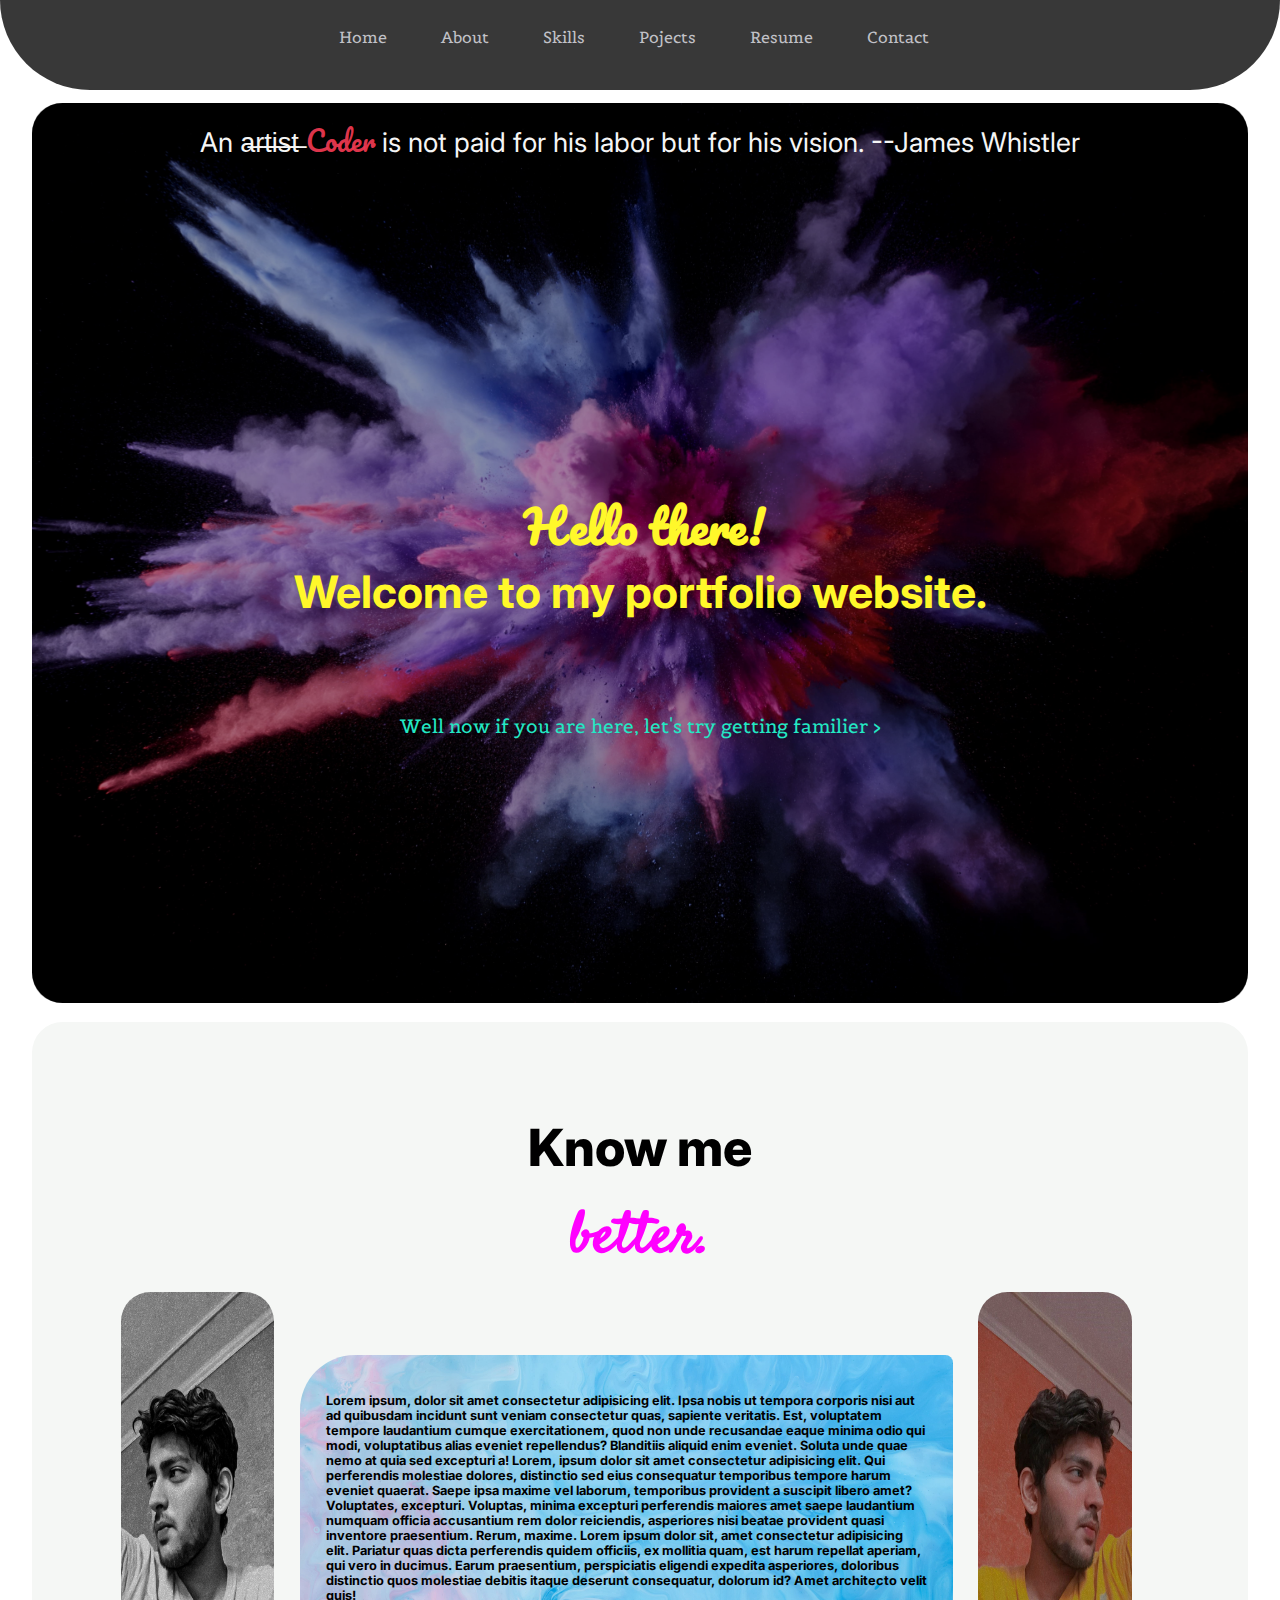
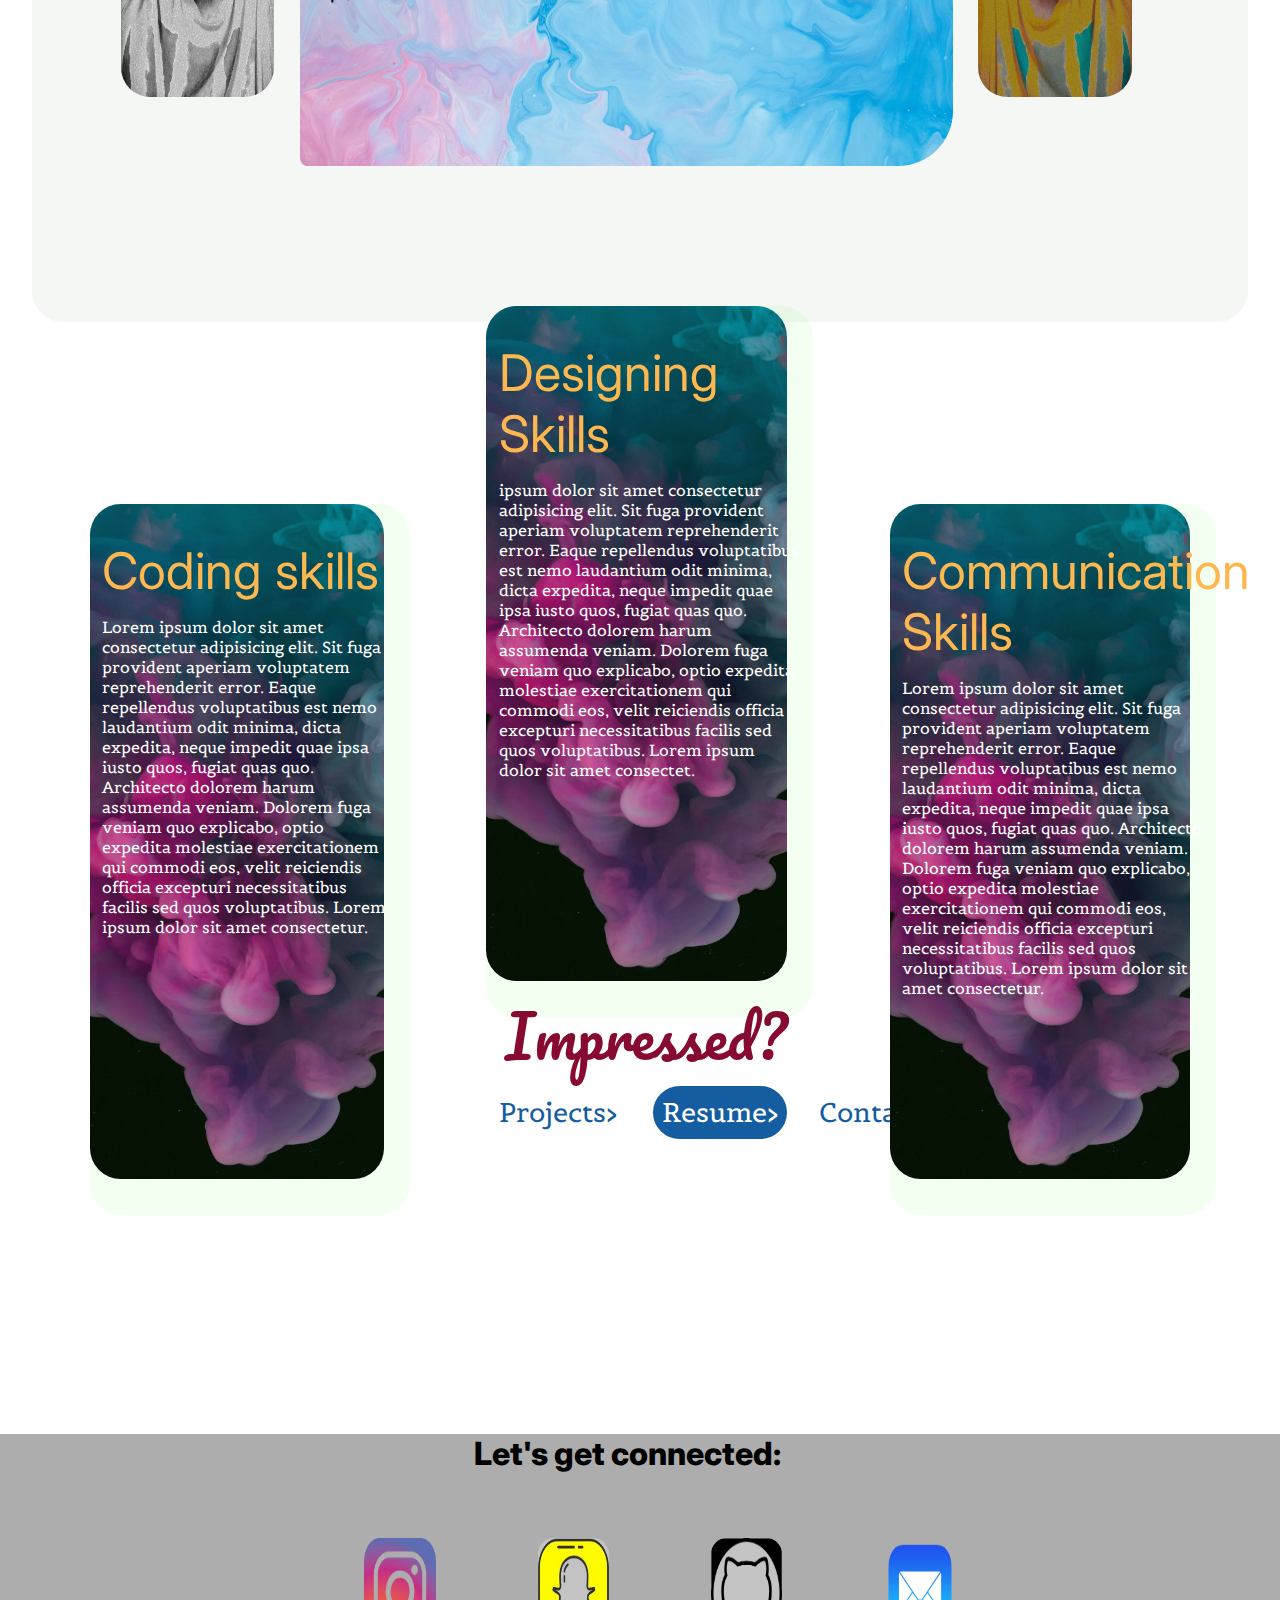
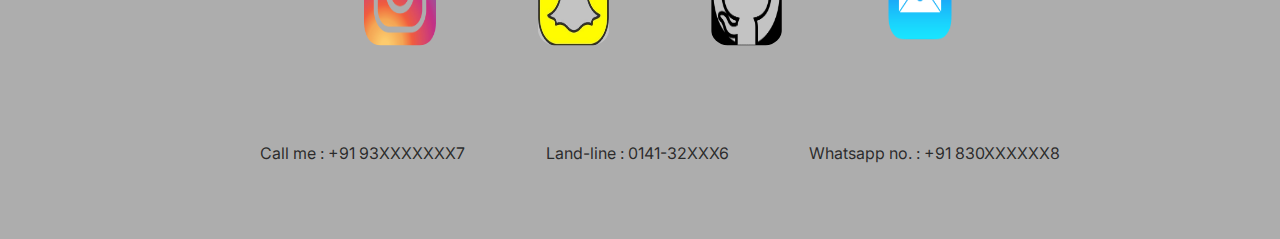
<file: portfolio project/index.html>
<!DOCTYPE html>
<html lang="en">
    <head>
        <meta charset="UTF-8">
        <meta http-equiv="X-UA-Compatible" content="IE=edge">
        <meta name="viewport" content="width=device-width, initial-scale=1.0">
        <link rel="icon" href="icon.jpg">
        <link rel="preconnect" href="https://fonts.googleapis.com">
        <link rel="preconnect" href="https://fonts.gstatic.com" crossorigin>
        <link href="https://fonts.googleapis.com/css2?family=Satisfy&display=swap" rel="stylesheet">
         <link rel="preconnect" href="https://fonts.googleapis.com">
        <link rel="preconnect" href="https://fonts.gstatic.com" crossorigin>
        <link href="https://fonts.googleapis.com/css2?family=Pacifico&display=swap" rel="stylesheet">
        <link rel="preconnect" href="https://fonts.googleapis.com">
        <link rel="preconnect" href="https://fonts.gstatic.com" crossorigin>
        <link href="https://fonts.googleapis.com/css2?family=Pacifico&display=swap" rel="stylesheet">
        <link rel="preconnect" href="https://fonts.googleapis.com">
        <link rel="preconnect" href="https://fonts.gstatic.com" crossorigin>
        <link href="https://fonts.googleapis.com/css2?family=Inter&display=swap" rel="stylesheet">
        <link rel="preconnect" href="https://fonts.googleapis.com">
        <link rel="preconnect" href="https://fonts.gstatic.com" crossorigin>
        <link href="https://fonts.googleapis.com/css2?family=Belgrano&family=Berkshire+Swash&family=Rye&family=Sanchez&display=swap" rel="stylesheet">
        <title>A's-Portfolio</title>
        <link rel="stylesheet" href="code.css">
    </head>
    <body>


<!-- navigation bar -->


        <header>
              <nav class="navbar">
                <ul>
                    <li><a href="#home">Home</a></li>
                    <li><a href="#about">About</a></li>
                    <li><a href="#skills">Skills</a></li>
                    <li><a href="projects.html" target="__blank">Pojects</a></li>
                    <li><a href="CnResume1.pdf" target="__blank">Resume</a></li>
                    <li><a href="#contact">Contact</a></li>
                </ul>
                
            </nav>
        </header>

<!-- navigation bar -->

<!-- home page -->


        <div class="homeimage" id="home">
            <div class="fader">
                <div class="quots">An a̶r̶t̶i̶s̶t̶  <span id='coder'> Coder</span> is not paid for his labor but for his vision.
                    --James Whistler</div>
                <h1><span id="hey"> Hello there! </span><br>Welcome to my portfolio website.</br></h1>
                <div class='aboutlink'><a href="#about" title="Eager to know me">Well now if you are here, let's try getting familier ></a></div>
            </div>
        </div>

<!-- home page -->

<!-- about page -->


        <div class="aboutimage" id="about">
            <div class="headbox">Know me </div>
            <div  class="better"> better.</div>
            <img src="myimagebw.jpeg" alt="" id="myimageleft">
            <div class="aboutcontent">
               <p>Lorem ipsum, dolor sit amet consectetur adipisicing elit. Ipsa nobis ut tempora corporis nisi aut ad quibusdam incidunt sunt veniam consectetur quas, sapiente veritatis. Est, voluptatem tempore laudantium cumque exercitationem, quod non unde recusandae eaque minima odio qui modi, voluptatibus alias eveniet repellendus? Blanditiis aliquid enim eveniet. Soluta unde quae nemo at quia sed excepturi a!
            Lorem, ipsum dolor sit amet consectetur adipisicing elit. Qui perferendis molestiae dolores, distinctio sed eius consequatur temporibus tempore harum eveniet quaerat. Saepe ipsa maxime vel laborum, temporibus provident a suscipit libero amet? Voluptates, excepturi. Voluptas, minima excepturi perferendis maiores amet saepe laudantium numquam officia accusantium rem dolor reiciendis, asperiores nisi beatae provident quasi inventore praesentium. Rerum, maxime.
            Lorem ipsum dolor sit, amet consectetur adipisicing elit. Pariatur quas dicta perferendis quidem officiis, ex mollitia quam, est harum repellat aperiam, qui vero in ducimus. Earum praesentium, perspiciatis eligendi expedita asperiores, doloribus distinctio quos molestiae debitis itaque deserunt consequatur, dolorum id? Amet architecto velit quis!</p> 
            </div>
            <img src="myimagel.jpeg" alt="" id="myimageright">
        </div>


 <!-- about page -->

<!-- skills page -->


        <div class="skillsec" id="skills">
            <div class="skillsimage-one" >
                <div class="skillsfader">
                    <h class="txt">Coding skills</h>
                    <p>Lorem ipsum dolor sit amet consectetur adipisicing elit. Sit fuga provident aperiam voluptatem reprehenderit error. Eaque repellendus voluptatibus est nemo laudantium odit minima, dicta expedita, neque impedit quae ipsa iusto quos, fugiat quas quo. Architecto dolorem harum assumenda veniam. Dolorem fuga veniam quo explicabo, optio expedita molestiae exercitationem qui commodi eos, velit reiciendis officia excepturi necessitatibus facilis sed quos voluptatibus.
                    Lorem ipsum dolor sit amet consectetur.
                    </p>
                </div>
            </div>
            <div class="skillsimage-two" >
                <div class="skillsfader">
                    <h class="txt">Designing Skills</h>
                    <p>ipsum dolor sit amet consectetur adipisicing elit. Sit fuga provident aperiam voluptatem reprehenderit error. Eaque repellendus voluptatibus est nemo laudantium odit minima, dicta expedita, neque impedit quae ipsa iusto quos, fugiat quas quo. Architecto dolorem harum assumenda veniam. Dolorem fuga veniam quo explicabo, optio expedita molestiae exercitationem qui commodi eos, velit reiciendis officia excepturi necessitatibus facilis sed quos voluptatibus.
                    Lorem ipsum dolor sit amet consectet.
                    </p>
                    <span >Impressed?</span>
                <div><a href="projects.html" target="__blank">Projects></a>&nbsp;&nbsp;&nbsp;&nbsp;&nbsp;&nbsp;&nbsp;&nbsp;&nbsp;<a href="CnResume1.pdf"  id="resume-btn" target="__blank">Resume></a>&nbsp;&nbsp;&nbsp;&nbsp;&nbsp;&nbsp;&nbsp;&nbsp;<a href="#contact">Contact></a></div>
                </div>
            </div>
            <div class="skillsimage-three" >
                <div class="skillsfader">
                    <h class="txt">Communication Skills</h>
                    <p>Lorem ipsum dolor sit amet consectetur adipisicing elit. Sit fuga provident aperiam voluptatem reprehenderit error. Eaque repellendus voluptatibus est nemo laudantium odit minima, dicta expedita, neque impedit quae ipsa iusto quos, fugiat quas quo. Architecto dolorem harum assumenda veniam. Dolorem fuga veniam quo explicabo, optio expedita molestiae exercitationem qui commodi eos, velit reiciendis officia excepturi necessitatibus facilis sed quos voluptatibus.
                    Lorem ipsum dolor sit amet consectetur.
                    </p> 
                </div>
            </div>
        </div>
        

<!-- skills page -->

<!-- contacts -->


        <footer id="contact">
            <div><h>Let's get connected:</h></div>
            <div class="social-apps">
                <ul >
                    <li><a href="https://instagram.com/iaman_singh29?utm_medium=copy_link" target="__blank"><img src="instagram-image.png" alt="" class="icon"></a></li>
                    <li><a href="https://www.snapchat.com/add/iaman_singh29?share_id=QzMyQjA0&locale=en_IN" target="__black"><img src="snapchat.jpg" alt="" class="icon"></a></li>
                    <li><a href="https://github.com/iamansin" target="__blank"><img src="github.png" alt="" class="icon"></a></li>
                    <li><a href="mailto:amanragu22002@gmail.com" target="blank"><img src="mail.png" alt="" class="icon"></a></li>
                </ul>
            </div>
            <div class="connect">
                <ul >
                <li><a href="#">Call me : +91 93XXXXXXX7</a></li>
                <li><a href="#">Land-line : 0141-32XXX6</a></li>
                <li><a href="#">Whatsapp no. : +91 830XXXXXX8</a></li>
                </ul>
            </div>
         </footer>

<!-- contact -->
    </body>
    </html>
</file>
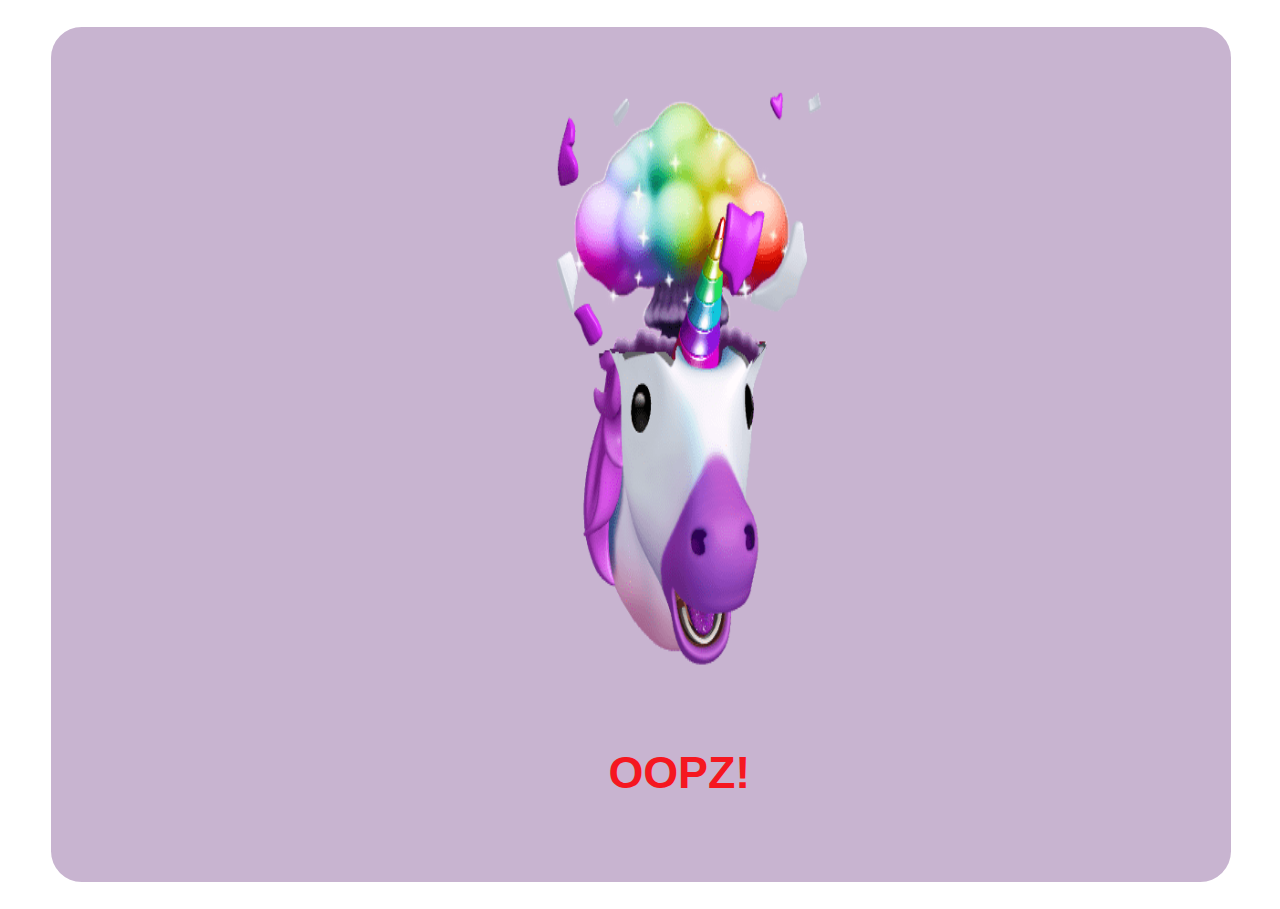
<file: portfolio project/projects.html>
<!DOCTYPE html>
<html lang="en">
<head>
    <meta charset="UTF-8">
    <meta http-equiv="X-UA-Compatible" content="IE=edge">
    <meta name="viewport" content="width=device-width, initial-scale=1.0">
    <link rel="icon" href="icon.jpg">
    <link rel="stylesheet" href="code.css">
    <title>A's-Project</title>
    <style>
        body{
            margin: 3vh 1.5vw;
            background-repeat: no-repeat;
           background-color: white;
            background-size: cover;
            
        }
        .projects{
            display: flex;
            justify-content: center;
            width: 100%;
            height: 100vh;
            display: flex;
            background-color: #C8B4D0;
            margin: 1vw 0vw 0vw 2.5vw;
            padding: 0;
            height: 95vh;
            width: 95%;
            background-repeat: no-repeat;
            background-size: cover ;
            background-position: center;
            border-radius: 2.4vw;
            border-width: 1vw;
            border-color: #523A28;
        }

        img{
            position: relative;
            top:3vh;
            left: 9vw;
            height: 70vh;
            width: 30vw;
            animation: unicorn;
            animation-duration: 1000ms;
            animation-iteration-count: infinite;
            animation-timing-function:ease-in-out;

        }
        @keyframes unicorn{
            0%{
                height: 70vh;
                width: 30vw;
            }
            25%{
                height: 78vh;
                width: 35vw;
                transform: rotate(10deg);
            }
            50%{
                height: 78vh;
                width: 36vw;
                transform: rotate(-10deg);
            }
            75%{
                height: 78vh;
                width: 37vw;
                transform: rotate(10deg);
            }

            100%{
                height: 78vh;
                width: 38vw;
                transform: rotate(-10deg);
            }

        }

        h1{
            margin: 0;
            padding: 0;
            color:#F51720;
            position: absolute;
            font-family: 'Inter', sans-serif;
            font-size: 3.5vw;
            position: relative;
            top: 80vh;
            right: 12vw;
            animation: h1;
            animation-duration: 1000ms;
            animation-timing-function: ease-in-out;
            animation-iteration-count: infinite;
        }
       
        
    </style>
</head>
<body>
    <div class="projects">
        <div><img src="error-image.png" alt=""></div>
        <div class="oops"><h1> OOPZ! </h1></div>
        
    </div>
    
</body>
</html>
</file>
<file: portfolio project/code.css>
body{
    
    background-color:white;
    margin: 0;padding: 0;

}

                                                /* navigation bar */





nav{
    
    background-color: rgb(0 0 0 / 78%);
    color: #F7F7F8;
    width: 100%;
    height: 10vh;
    border-radius: 0vw 0vw 14.4vw 14.4vw;
    
}
nav ul {
    list-style: none;
    display: flex;
    
    justify-content: center;
    margin: 0vh;
    margin-right: 1vw;
    padding: 0;
    align-items: top;
}
    

nav ul li{
    margin: 0vh 1vh;
    margin-bottom: 1vh;
    padding: 3vh 2vh;

}
nav ul li a{
    text-decoration: none;
    color: #C1C1C7;
    font-family: 'Belgrano', serif;
    font-size: 1.4 vh;
}
nav ul li a:hover {
    color: #F7F7F8;

}

                                                /* navigation bar   */

                                                /* home page  */




.homeimage{
    display: flex;
    margin: 1vw 0vw 0vw 2.5vw;
    padding: 0;
    height: 100vh;
    width: 95%;
    background-color: black;
    background-image: url(bg1.jpg);
    background-repeat: no-repeat;
    background-size: cover ;
    background-position: center;
    border-radius: 2.4vw;
}

 
.fader{
    display: flex;
    justify-content: center;
    align-items: center;
    margin: 0vw;
    padding: 0;
    height: 100vh;
    width: 100%;
    background-color:rgb(0 0 0 / 35%);
    background-size: cover ;
    background-position: center;
    border-radius: 2.3vw;
}

h1{
    margin: 0;padding: 0;
    color: #fff82a;;
    position: absolute;
    font-family: 'Inter', sans-serif;
    font-size: 3.5vw;
    justify-content: center;
    
}
.quots{
    color: whitesmoke;
    font-size: 3vh;
    font-family: 'Inter', sans-serif;
    position: absolute;
    top: 13vh;
}
#coder{
    font-family: 'Pacifico', cursive;
    color: rgba(236, 57, 81, 0.959);
}

#hey{
    font-family: 'Pacifico', cursive;
    color: #fff82a;;
    margin-left: 18vw;

}

.aboutlink{
    position: absolute;
    bottom: 18vh;
    font-size: 1.5vw;
}
.aboutlink a{
    text-decoration: none;
    color: rgb(35 232 196);
    font-family: 'Belgrano', serif;
}
.aboutlink a:hover {
    text-decoration: underline;
}

                                                /* home page  */

                                                /* about page  */



.aboutimage{
    display: flex;
    margin: 1.5 0vw 0vw 2.5vw;
    margin-top: 1.5vw;
    margin-left: 2.5vw ;
    padding: 0;
    height: 100vh;
    width: 95%;
    background-color: #F5F7F5;
    background-repeat: no-repeat;
    background-size: cover ;
    background-position: center;
    border-radius: 2.4vw;
}


.headbox{
    margin: 0;padding: 0;
    margin-top: 10.5vh;
    display: flex;
    font-family: 'Inter', sans-serif;
    font-weight: 800;
    position: absolute;
    justify-content: center;
    width: 95%;
    font-size: 4vw;
}
.better{
    font-size: 4.5vw;
    font-family: 'Satisfy', cursive;
    font-weight: 900;
    top: 19.5vh;
    left: 42vw;
    position: relative;
    color:#FF00FF;
    background-color: #F5F7F5;
    height: 5vw;

}
    

#myimageleft{
    height: 45vh;
    width: 12vw;
    border-radius: 2.3vw;
    border-width: 1vw;
    border-color: black;
    position: relative;
    top: 30vh;
    left: -4vw;
}
#myimageright{
    height: 45vh;
    width: 12vw;
    border-radius: 2.3vw;
    border-width: 1vw;
    border-color: black;
    position: relative;
    top: 30vh;
    right: 0vw;
}
.aboutcontent{
    padding: 2vw;
    background-image: url(pawel-czerwinski-Qiy4hr18aGs-unsplash.jpg);
    background-size: cover;
    position: relative;
    top: 37vh;
    width: 47vw;
    height: 40vh;
    left: -2vw;
    border-radius: 4.3vw 0.6vw 4.3vw 0.6vw;
    font-family: 'Inter', sans-serif;
    font-size: 1vw;
    font-weight: bolder ;
}

                                                /* about page  */

                                                /* skills page  */


.skillsec{
    display: flex;
    padding: 3%;
    justify-content:center;
    align-content: center;
}
.skillsimage-one{
    position: relative;
    margin: 20vh 4vw;
    padding: 0;
    height: 75vh;
    width: 25%;
    bottom: 4vh;
    background-color: rgba(210 188 188 / 13%);
    background-image: url(bg4.jpg);
    background-repeat: no-repeat;
    background-size: cover;
    background-position: center;
    border-radius: 2.4vw;
}

.skillsimage-two{
    position: relative;
    margin: 20vh 4vw;
    padding: 0;
    height: 75vh;
    width: 25%;
    bottom: 26vh;
    background-color: rgba(210 188 188 / 13%);
    background-image: url(bg4.jpg);
    background-repeat: no-repeat;
    background-size: cover;
    background-position: center;
    border-radius: 2.4vw;
}
.skillsimage-three{
    position: relative;
    margin: 20vh 4vw;
    margin-bottom:20vh ;
    padding: 0;
    height: 75vh;
    width: 25%;
    bottom: 4vh;
    background-color: rgba(210 188 188 / 13%);
    background-image: url(bg4.jpg);
    background-repeat: no-repeat;
    background-size: cover;
    background-position: center;
    border-radius: 2.4vw;
    border-color: blue;
    border-width: 1vh;
}

.txt{
    font-family: 'Inter', sans-serif;
    font-size: 5.6vh;
    color: #FDB750;
}

.skillsfader p{
    font-family: 'Belgrano', serif;
    color: white;
}

.skillsfader{
    position: relative;
    margin: 0vh;
    padding: 4vh 01vw 0vh 1vw;
    height: 75vh;
    width: 100%;
    background-color:rgb(56 255 0 / 6%);
    background-repeat: no-repeat;
    background-size: cover;
    background-position: center;
    border-radius: 2.4vw;
}
.skillsfader span{
    font-family: 'Pacifico', cursive;
    font-size: 4.5vw;
    color:#870A30;
    position: relative;
    bottom: -21vh;
    left: 2%;
}

.skillsfader div a{
    font-size: 3vh;
    text-decoration: none;
    font-family: 'Belgrano', serif;
    color: #145DA0;
    position: relative;
    bottom: -22vh;
    left: 0%;
}


#resume-btn{
    padding: 1vh;
    background-color: #145DA0;
    color: white;
    border-radius: 3.3vh;
}
.skillsfader a:hover{
    text-decoration: underline;
}


                                                    /* skills page  */

                                                    /* contact page  */



footer{
    
    margin: 0;padding: 0;
    height: 45vh;
    width: 100%;
    background-color:  rgb(0 0 0 / 32%);
    font-family: 'Inter', sans-serif;
}

footer div h{
    font-size:2.5vw ;
    margin-left: 37vw;
    font-weight: 800;
    
}

footer a{
    text-decoration: none;
    color:  rgb(0 0 0 / 77%);
}

footer ul li{
    display: inline-block;
    list-style: none;
    border-radius: 1.3vw;
}

.icon{
    height: 12vh;
    width: 5.6vw;
    margin: 4vh;
    padding: 1vw;
    border-radius: 2.3vw;
}

.social-apps{
    display: flex;
    height: 24vh;
    align-content: center;
    justify-content: center;
}
.social-apps li:hover{
    background-color:  rgb(0 0 0 / 8%);
}

.connect {
    display: flex;
    justify-content: center;
    height: 13vh;
}

.connect li{
    padding: 3vw 3vw 0vw 3vw ;

}

.connect a:hover{
    color: black;
}





                                                        /* contact page  */
</file>
